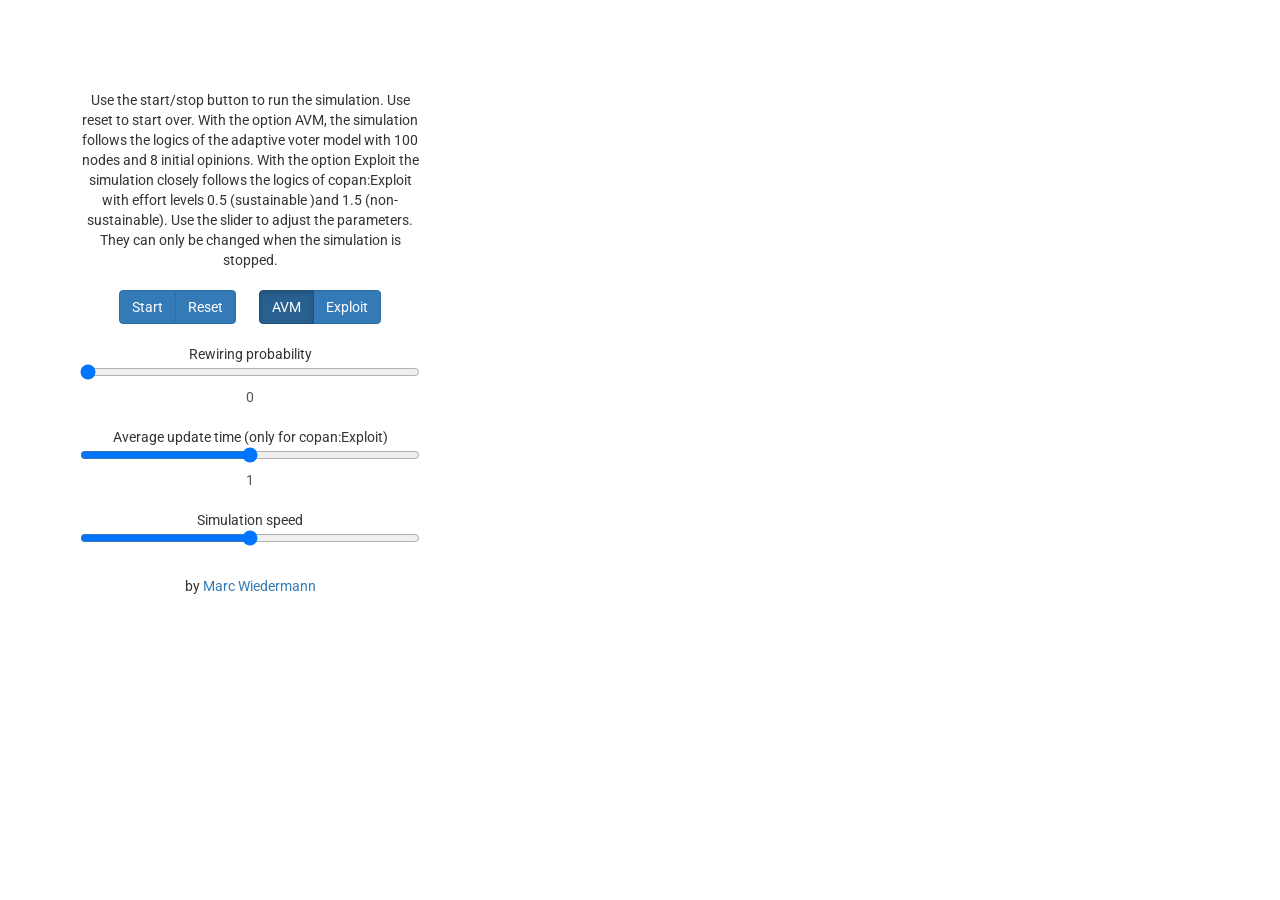
<file: index.html>
<!DOCTYPE html>
<html>

<head>
    <meta charset="utf-8">
    <script src="https://d3js.org/d3.v4.min.js"></script>
    <link rel="stylesheet" type="text/css" href="style.css">
    <script src="https://ajax.aspnetcdn.com/ajax/jQuery/jquery-1.12.4.min.js"></script>
    <script src="control.js"></script>
    <link rel="stylesheet" href="https://maxcdn.bootstrapcdn.com/bootstrap/3.3.7/css/bootstrap.min.css">
    <link href="https://fonts.googleapis.com/css?family=Roboto" rel="stylesheet">
    <script src="https://maxcdn.bootstrapcdn.com/bootstrap/3.3.7/js/bootstrap.min.js" integrity="sha384-Tc5IQib027qvyjSMfHjOMaLkfuWVxZxUPnCJA7l2mCWNIpG9mGCD8wGNIcPD7Txa" crossorigin="anonymous"></script>
</head>

<body>

<div class="container">
  <div class="row">

    <div class="col-md-4 text-center">
      <div class="text">
        Use the start/stop button to run the simulation. Use reset to start over.
        With the option AVM, the simulation follows the logics of the adaptive voter model with 100 nodes and 8 initial opinions.
        With the option Exploit the simulation closely follows the logics of copan:Exploit with effort levels 0.5 (sustainable )and 1.5 (non-sustainable).
        Use the slider to adjust the parameters. They can only be changed when the simulation is stopped.
      </div>
      <div class="btn-group">
        <button id="startstop" type="button" class="btn btn-primary">Start</button>
        <button type="button" id="reset" class="btn btn-primary">Reset</button>
      </div>

      <div class="btn-group" data-toggle="buttons">
         <label class="btn btn-primary active">
           <input type="radio" id="avm" name="mode" checked> AVM
         </label>
         <label class="btn btn-primary">
           <input type="radio" id="exploit" name="mode"> Exploit
         </label>
       </div>

      <div class="oneslider">
        Rewiring probability
        <input class="myslider" type="range" id="rewiring" value="0" min="0" max="1" step="0.1" oninput="rewiringvalue.value = rewiring.value">
        <output id="rewiringvalue">0</output>
      </div>

      <div class="oneslider">
        Average update time (only for copan:Exploit)
        <input class="myslider" type="range" id="deltat" value="1" min="0.5" max="1.5" step="0.1" oninput="deltatvalue.value = deltat.value">
        <output id="deltatvalue">1</output>
      </div>

      <div class="oneslider">
        Simulation speed
        <input class="myslider" type="range" id="speedslider" value="2" min="1" max="3" step="1" oninput="speedvalue.value = speedslider.value">
        <!--<output id="speedvalue">2</output>-->
      </div>

      <div class="impressum">
        by <a href="https://marcwie.github.io"> Marc Wiedermann </a>
      </div>
    </div>

    <div class="col-md-7">
      <div id="svg"><div>
    </div>

  </div>

</div>

<script src="network.js"></script>
<script src="resource.js"></script>

</body>
</html>
</file>
<file: style.css>
.link {
    stroke: #95a5a6;
}

.node text {
    stroke: #333;
    cursos: pointer;
}

.node circle{
    stroke: #fff;
    stroke-width: 3px;
    fill: #555;
}

.oneslider {
  padding: 10px;
}

.btn-group {
  margin: 10px;
}

.container {
  margin-top: 50px;
  margin-bottom: 50px;
  font-family: 'Roboto', sans-serif;
  }

.text {
  margin-top: 30px;
  padding: 10px;
}

.impressum {
  margin-top:20px;
}
</file>
